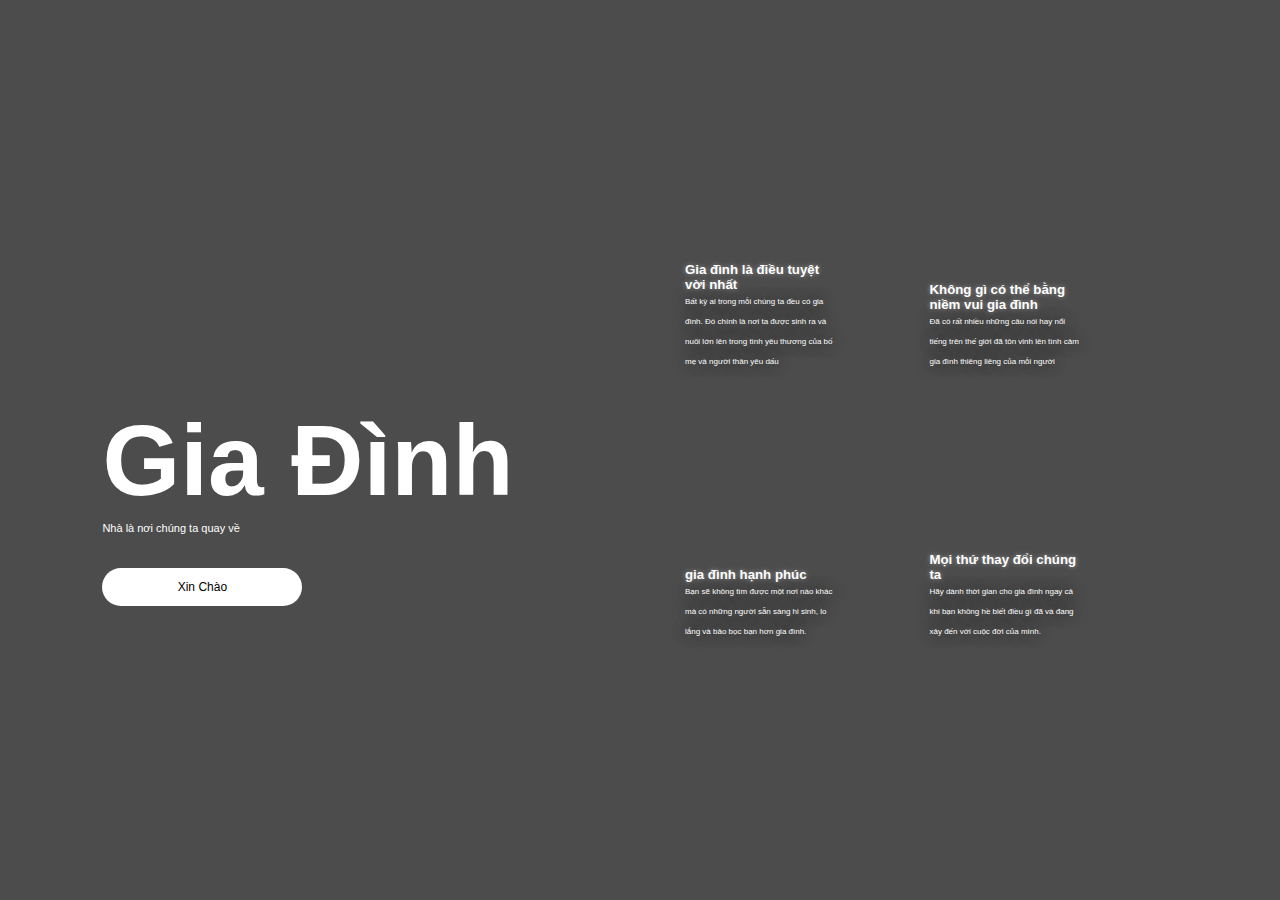
<file: giadinh.html>
<!DOCTYPE html>
<html lang="en">

<head>
    <meta charset="UTF-8">
    <meta http-equiv="X-UA-Compatible" content="IE=edge">
    <meta name="viewport" content="width=device-width, initial-scale=1.0">
    <title>website gia đình</title>
    <link rel="stylesheet" href="giadinh.css">

    <link href="https://fonts.googeapis.com/css2? family=Roboto:wght@400;700&display=swap" rel="stylesheet">
</head>

<body>
    <div class="container">
        <div class="navbar">
       
        </div>
        <div class="row">
            <div class="col">
                <h1>Gia Đình</h1>
                <p>Nhà là nơi chúng ta quay về</p>
                <button type="button">Xin Chào</button>
            </div>
            <div class="col">
                <div class="card card1">
                    <h5>Gia đình là điều tuyệt vời nhất</h5>
                    <p>Bất kỳ ai trong mỗi chúng ta đều có gia đình. Đó chính là nơi ta được sinh ra và nuôi lớn lên trong tình yêu thương của bố mẹ và người thân yêu dấu</p>
            </div>
            <div class="card card2">
                <h5>Không gì có thể bằng niềm vui gia đình</h5>
                <p>Đã có rất nhiều những câu nói hay nổi tiếng trên thế giới đã tôn vinh lên tình cảm gia đình thiêng liêng của mỗi người</p>
            </div>
            <div class="card card3">
                <h5>gia đình hạnh phúc</h5>
                <p>Bạn sẽ không tìm được một nơi nào khác mà có những người sẵn sàng hi sinh, lo lắng và bảo bọc bạn hơn gia đình.</p>
            </div>
            <div class="card card4">
                <h5>Mọi thứ thay đổi chúng ta</h5>
                <p>Hãy dành thời gian cho gia đình ngay cả khi bạn không hề biết điều gì đã và đang xảy đến với cuộc đời của mình.</p>
            </div>
        </div>
    </div>
</body>

</html>
</file>
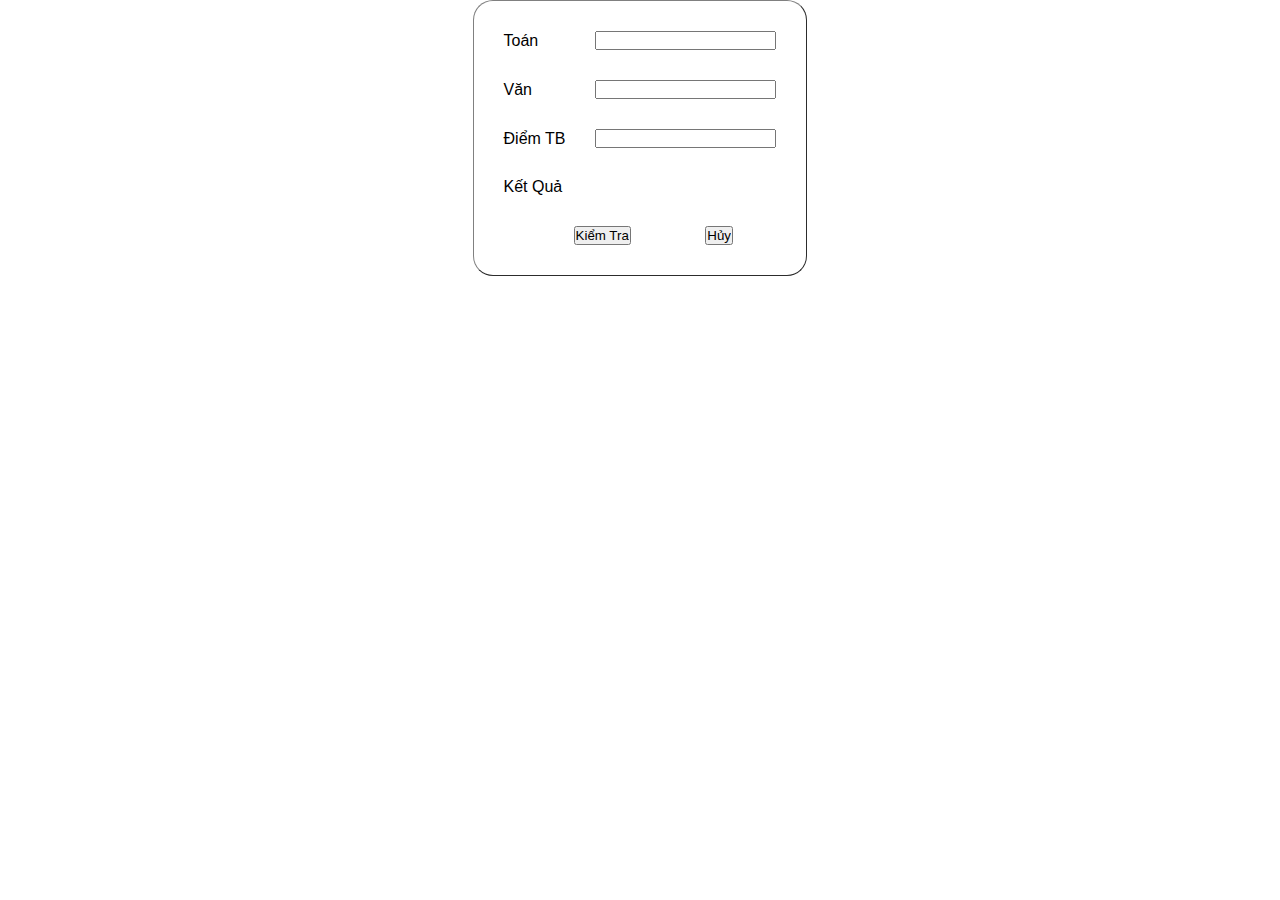
<file: javascript.html>
<!DOCTYPE html>
<html lang="en">
<head>
 <meta charset="UTF-8">
 <title></title>
 <link rel="stylesheet" href="style.css">
 <style type="text/css">table{
 margin:0 auto;
 border-radius:20px;
}
.cot{
 border: none;
}
#btnXeploai{
 margin-left: 70px;
}</style>
</head>

<body>
  <script type="text/javascript">function Tinhdiemtb()
{
 var x1=document.getElementById('diem1');
 var x2=document.getElementById('diem2');
 if(x1.value=='' && x2.value=='')
 {
  alert('Bạn đã nhập thiếu giá trị vào ô nhập liệu');
  }
 else if(x1.value=='')
 {
  alert('Bạn đã nhập thiếu giá trị ô nhập liệu thứ 1');
 }
 else if(x2.value=='')
 {
  alert('Bạn đã nhập thiếu giá trị ô nhập liệu thứ 2');
 }
 else if(isNaN(x1.value)&&isNaN(x2.value))
 {
  alert('Kí tự bạn nhập không phải là số');  
 }
 else if(isNaN(x1.value) )
 {
  alert('Kí tự bạn nhập không phải là số');  
 }
  else if(isNaN(x2.value))
 {
  alert('Kí tự bạn nhập không phải là số');  
 }
 var tb=document.getElementById('dtb');
 tb=(parseFloat(x1.value)+parseFloat(x2.value)*2)/3;
 var tbfix=tb.toFixed(2);//Lấy 2 số thập phân sau dấu phẩy và làm tròn
 var xltb=document.getElementById('xeploai');
 if(tbfix>=8)
 {
  xltb.innerText='Đạt';
 }
 else if(tbfix>=6.5)
 {
  xltb.innerText='Đạt';
 }
 else if(tbfix>=5)
 {
  xltb.innerText='Đạt';
 }
 else xltb.innerText='Không Đạt';
 return tbfix;
}</script>
 <table border='1' cellpadding="0" cellspacing="30px">
   <tr class="dong">
    <td class="cot">Toán</td>
    <td class="cot">
     <input type='text' value="" name='diem1' id='diem1' placeholder="" onfocus="this.placeholder = ''" onblur="this.placeholder = 'Nhập điểm TB HK1'"/>
    </td>
   </tr>
   <tr class="dong">
    <td class="cot">Văn</td>
    <td class="cot">
     <input type='text' value="" name='diem2' id='diem2' placeholder="" onfocus="this.placeholder = ''" onblur="this.placeholder = 'Nhập điểm TB HK2'"/>
    </td>
   </tr>
 
   <tr class="dong">
    <td class="cot">Điểm TB</td>
    <td class="cot">
     <input type='text' value="" name='dtb' id='dtb'/>
    </td>
   </tr>
   <tr class="dong">
    <td class="cot">Kết Quả</td>
    <td class="cot" ><label id='xeploai' style="font-weight: bold;color:black;"></label>
     
    </td>
   </tr>
   <tr class="dong">
    <td colspan='2' class="cot">
     <input type="button" value='Kiểm Tra' name="btnXeploai" id='btnXeploai' onclick="dtb.value=Tinhdiemtb()" />
      <input type="button" value='Hủy' name="btnXeploai" id='btnXeploai'
    </td>
   </tr> 
 </table>
</file>
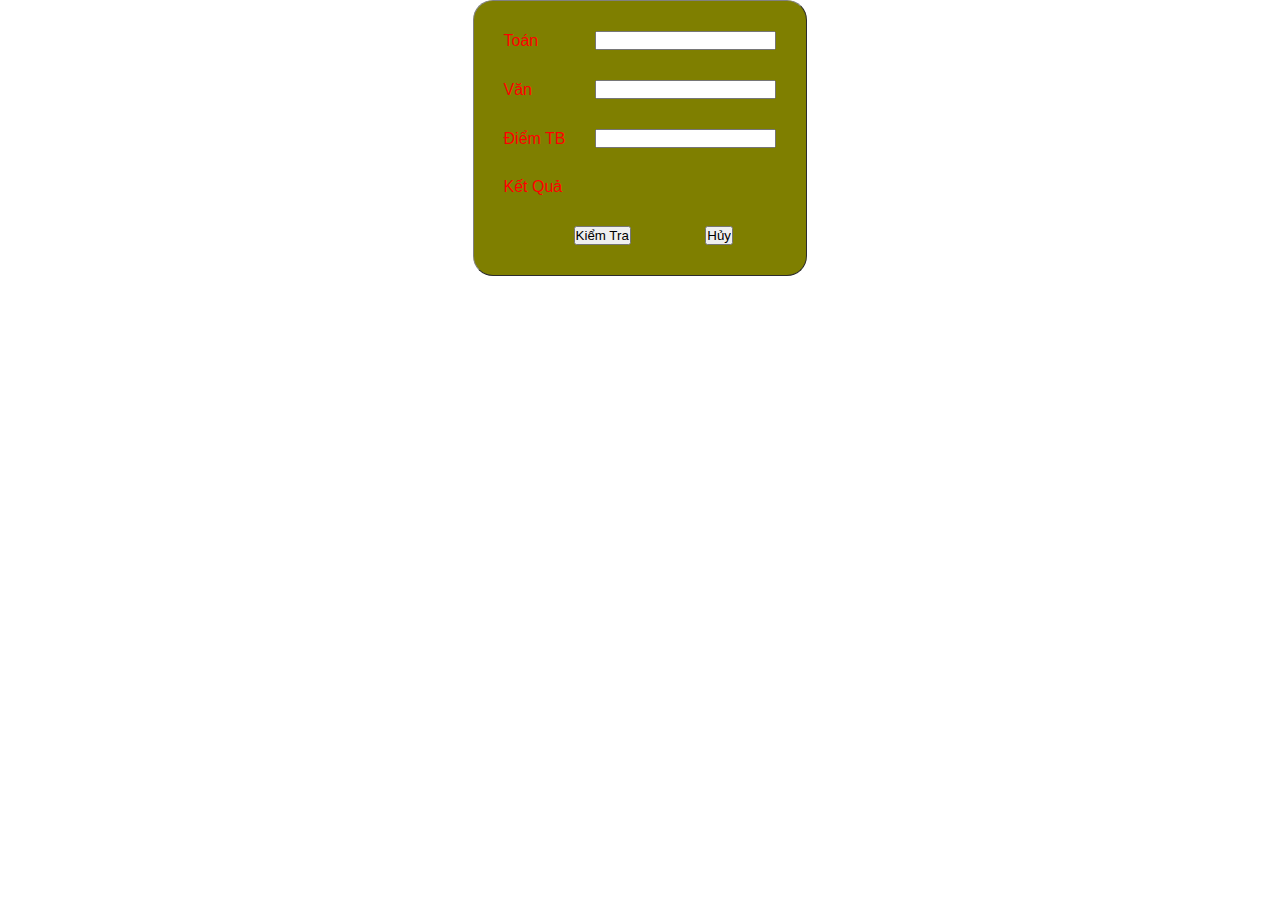
<file: KTM_01.html>
<!DOCTYPE html>
<html lang="en">
<head>
 <meta charset="UTF-8">
 <title></title>
 <link rel="stylesheet" href="style.css">
 <style type="text/css">
 body{
     background-image: url(https://lgg3-dongiantaodangcap.com.vn/wp-content/uploads/hinh-nen-dep-nhat.jpg);
}
 table{
 margin:0 auto;
 border-radius:20px;
  background-color: yellow;
 background-image:linear-gradient(rgba(0,0,0,0.5),rgba(0,0,0,0.5)), url(https://png.pngtree.com/thumb_back/fw800/background/20190813/pngtree-blue-background-design-template-image_290148.jpg);
}
.cot{
 border: none;
}
#btnXeploai{
 margin-left: 70px;
}</style>
</head>

<body>
  <script type="text/javascript">function Tinhdiemtb()
{
 var x1=document.getElementById('diem1');
 var x2=document.getElementById('diem2');
 if(x1.value=='' && x2.value=='')
 {
  alert('Bạn đã nhập thiếu giá trị vào ô nhập liệu');
  }
 else if(x1.value=='')
 {
  alert('Bạn đã nhập thiếu giá trị ô nhập liệu thứ 1');
 }
 else if(x2.value=='')
 {
  alert('Bạn đã nhập thiếu giá trị ô nhập liệu thứ 2');
 }
 else if(isNaN(x1.value)&&isNaN(x2.value))
 {
  alert('Kí tự bạn nhập không phải là số');  
 }
 else if(isNaN(x1.value) )
 {
  alert('Kí tự bạn nhập không phải là số');  
 }
  else if(isNaN(x2.value))
 {
  alert('Kí tự bạn nhập không phải là số');  
 }
 var tb=document.getElementById('dtb');
 tb=(parseFloat(x1.value)+parseFloat(x2.value)*2)/3;
 var tbfix=tb.toFixed(2);//Lấy 2 số thập phân sau dấu phẩy và làm tròn
 var xltb=document.getElementById('xeploai');
 if(tbfix>=8)
 {
  xltb.innerText='Lên Lớp';
 }
 else if(tbfix>=6.5)
 {
  xltb.innerText='Lên Lớp';
 }
 else if(tbfix>=5)
 {
  xltb.innerText='Lên Lớp';
 }
 else xltb.innerText='Không lên lớp';
 return tbfix;
}</script>
 <table border='1' cellpadding="0" cellspacing="30px">
   <tr class="dong">
    <td class="cot"style="color:red">Toán</td>
    <td class="cot">
     <input type='text' value="" name='diem1' id='diem1' placeholder="" onfocus="this.placeholder = ''" onblur="this.placeholder = 'Nhập điểm TB HK1'"/>
    </td>
   </tr>
   <tr class="dong">
    <td class="cot"style="color:red">Văn</td>
    <td class="cot">
     <input type='text' value="" name='diem2' id='diem2' placeholder="" onfocus="this.placeholder = ''" onblur="this.placeholder = 'Nhập điểm TB HK2'"/>
    </td>
   </tr>
 
   <tr class="dong">
    <td class="cot"style="color:red">Điểm TB</td>
    <td class="cot">
     <input type='text' value="" name='dtb' id='dtb'/>
    </td>
   </tr>
   <tr class="dong">
    <td class="cot"style="color:red">Kết Quả</td>
    <td class="cot" ><label id='xeploai' style="font-weight: bold;color:black;"></label>
     
    </td>
   </tr>
   <tr class="dong">
    <td colspan='2' class="cot">
     <input type="button" value='Kiểm Tra' name="btnXeploai" id='btnXeploai' onclick="dtb.value=Tinhdiemtb()" />
      <input type="button" value='Hủy' name="btnXeploai" id='btnXeploai'
    </td>
   </tr> 
 </table>
</file>
<file: giadinh.css>
*{
    margin: 0;
    padding: 0;
    font-family: 'roboto', sans-serif;
}

.container{
    width: 100%;
    height: 100vh;
    background-image:linear-gradient(rgba(0,0,0,0.7),rgba(0,0,0,0.7)), url(https://sachhay24h.com/uploads/images/2019/10/29/14/nhung-cau-noi-hay-ve-gia-dinh-1_600x334.jpg);
    background-position: center;
    background-size: cover;
    padding-left: 8%;
    padding-right: 8%;
    box-sizing: border-box;
}

.navbar{
    height: 12%;
    display: flex;
    align-items: center;
}
.row{
    display: flex;
    height: 88%;
    align-items: center;
}

.col{
    flex-basis: 50%;
}
h1{
    color: rgb(255, 255, 255);
    font-size: 100px;
}
p{
    color: rgb(255, 255, 255);
    font-size: 11px;
    line-height: 20px;
}

button{
    width: 200px;
    color: #000;
    font-size: 12px;
    padding: 12px 0;
    background: #fff;
    border: 0;
    border-radius: 20px;
    outline: none;
    margin-top: 30px;
}

.card{
    width: 200px;
    height: 230px;
    display: inline-block;
    border-radius: 10px;
    padding: 25px 25px;
    box-sizing: border-box;
    cursor: pointer;
    margin: 20px 20px;
    background-position: center;
    background-size: cover;
    transition: transform 0.5s;
}
.card1{
    background-image: url(https://scontent.fsgn5-12.fna.fbcdn.net/v/t1.15752-9/287063181_728569621555432_218764561992361288_n.jpg?_nc_cat=108&ccb=1-7&_nc_sid=ae9488&_nc_ohc=epAVxVnMwg8AX-KdgEu&_nc_ht=scontent.fsgn5-12.fna&oh=03_AVIQv4kxADuutdAEENb6WLJ29xrfxIac5CP7nqOviyrBjw&oe=62D27AF4);
}
.card2{
    background-image: url(https://scontent.fsgn5-12.fna.fbcdn.net/v/t1.15752-9/285004220_346586230833498_6170127809208512162_n.jpg?_nc_cat=108&ccb=1-7&_nc_sid=ae9488&_nc_ohc=vIxAHtMgA90AX-gEBkm&tn=bgMUEorDJpceRdBw&_nc_ht=scontent.fsgn5-12.fna&oh=03_AVLMVeRpft7O4JW_AFE75Cr-UarIldP8AG8Cgy6IbYlW4g&oe=62D1E96E);
}
.card3{
    background-image: url(https://scontent.fsgn5-10.fna.fbcdn.net/v/t1.15752-9/285020745_1706914299657034_5314861095023629392_n.jpg?_nc_cat=100&ccb=1-7&_nc_sid=ae9488&_nc_ohc=oyG3SpspdH4AX8Gt1sj&_nc_ht=scontent.fsgn5-10.fna&oh=03_AVIit5-lNKIEplHcWVoADY-Q6YsOq4RK1PE9xmrVl8Uo8Q&oe=62D2BC01);
}
.card4{
    background-image: url(https://scontent.fsgn5-10.fna.fbcdn.net/v/t1.15752-9/284445361_393181152770695_3967244221347388374_n.jpg?_nc_cat=107&ccb=1-7&_nc_sid=ae9488&_nc_ohc=TguFCxCkE0EAX8Yryw3&tn=bgMUEorDJpceRdBw&_nc_ht=scontent.fsgn5-10.fna&oh=03_AVLdV-uAcLlsxSILxHMjUIeaXdeaJzewJESli84Hi5U2Yg&oe=62D17DE2);
}
.card:hover{
    transform:translateY(-10px);
}
h5{
    color: #fff;
    text-shadow: 0 0 5px #999;
}
.card p{
    text-shadow: 0 0 15px   #000;
    font-size: 8px;
}
</file>
<file: style.css>
*{
  margin: 0;
  padding: 0;
  font-family: 'Poppins',sans-serif;
}
.header{
  min-height: 100vh;
  width: 100%;
  background-image: linear-gradient(rgba(4,9,30,0.7),rgba(4,9,30,0.7)), url(https://scontent.fsgn2-6.fna.fbcdn.net/v/t1.15752-9/291483586_571173414392712_3965228772593645752_n.jpg?_nc_cat=100&ccb=1-7&_nc_sid=ae9488&_nc_ohc=uicfHE6lvjgAX9qPLy6&_nc_ht=scontent.fsgn2-6.fna&oh=03_AVJ4QeARv3pHkL8428vaDYoJ0T6e_9aukmk1hqrtRstKnw&oe=62ECF704);
  background-position: center;
  background-size:cover;
  position:relative;
}
nav{
  display: flex;
  padding: 2% 6%;
  justify-content: space-between;
  align-items: center;
}
nav img{
  width: 115px;
}
.nav-links{
  flex: 1;
  text-align: right;
}
.nav-links ul li{
  list-style: none;
  display: inline-block;
  padding: 8px 12px;
  position: relative;
}
.nav-links ul li a{
  color: #fff;
  text-decoration: none;
  font-size: 13px;
}
.nav-links ul li::after{
  content: '';
  width: 0%;
  height: 2px;
  background: #f44336;
  display: block;
  margin: auto;
  transition: 0.5s;
}
.nav-links ul li:hover::after{
  width: 100%;
}
.text-box{
  width: 90%;
  color: #fff;
  position: absolute;
  top: 50%;
  left: 50%;
  transform: translate(-50%,-50%);
  text-align: center;
}
.text-box h1{
  font-size: 80px;
  font-family: 'script';
}
.text-box p{
  margin: 10px 0 40px;
  font-size: 15px;
  color: #fff;
  font-family: 'Serif';
}
.hero-bth{
  display: inline-block;
  text-decoration: none;
  color: #fff;
  border: 1px solid #fff;
  padding: 12px 35px;
  background: transparent;
  position: relative;
  cursor: pointer;
}
.hero-bth:hover{
  border: 1px solid #f44336;
  background: #f44336;
  transition: 1s;
}
nav .fa{
  display: none;
}
@media(max-width: 700px){
  .text-box h1{
    font-size: 20px;
  }
  .nav-links ul li{
    display: block;
  }
  .nav-links{
    position: absolute;
    background: #f44336;
    height: 100vh;
    width: 200px;
    top: 0;
    right: -200px;
    text-align: left;
    z-index: 2;
    transition: 1s;
  }
  nav .fa{
    display: block;
    color: #fff;
    margin: 10px;
    font-size: 22px;
    cursor: pointer;
  }
  .nav-links ul{
    padding: 30px;
  }
}


/*------- course-------*/

.course{
  width: 80%;
  margin: auto;
  text-align: center;
  padding-top: 100px;
}
h1{
  font-size: 40px;
  font-weight: 600;
  font-family: 'Verdana';
}
p{
  color: #777;
  font-size: 14px;
  font-weight: 300;
  line-height: 22px;
  padding: 10px;
}

.row{
  margin-top: 5%;
  display: flex;
  justify-content: space-between;
}
.course-col{
  flex-basis: 30%;
  background: #44269f;;
  border-radius: 10px;
  margin-bottom: 5%;
  padding: 20px 12px;
  box-sizing: border-box;
  transition: 0.5s;
}
h3{
  text-align: center;
  font-weight: 600;
  margin: 10px 0;
}
.course-col:hover{
  box-shadow: 0 0 20px 0px rgba(0, 0, 0, 0.2);
}
@media(max-width: 700px){
  .row{
    flex-direction: column;
  }
}

/*-------- campus -------*/

.campus{
  width: 80%;
  margin: auto;
  text-align: center;
  padding-top: 50px;
}
.campus-col{
  flex-basis: 30%;
  border-radius: 10px;
  margin-bottom: 30px;
  position: relative;
  overflow: hidden;
}
.campus-col img{
  width: 100%;
}
.layer{
  background: transparent;
  height: 100%;
  width: 100%;
  position: absolute;
  top: 0;
  left: 0;
  transition: 0.5s;
}
.layer:hover{
  background: rgba(168, 25, 142, 0.7);
}

.footer-content{
  display: flex;
  background: black;
  align-items: center;
  justify-content: center;
  flex-direction: column;
  text-align: center;
}
.footer-content h3{
  font-size: 1.8rem;
  font-weight: 300vh;
  text-transform: capitalize;
  line-height: 3rem;
  color: white;
}
.footer-content p{
  min-width: 400px;
  margin: 10px auto;
  line-height: 28px;
  font-size: 14px;
  color: white;
}
.socials{
  list-style: none;
  display: flex;
  align-items: center;
  justify-content: center;
}
.socials li{
  margin: 0 10px;
}
.socials a{
  text-decoration: none;
  color: #fff;
}
.socials a i{
  font-size: 1.1rem;
  transition: color .4s ease;
}
.socials a:hover{
  color: aqua;
}
.footer-bottom{
  background:#000;
  padding: 20px 0;
  text-align: center;
}
.footer-bottom p{
  font-size: 14px;
  word-spacing: 2px;
  text-transform: capitalize;
  color: white;
}
.footer-bottom span{
  text-transform: uppercase;
  opacity: .4;
  font-weight: 200;
}
</file>
